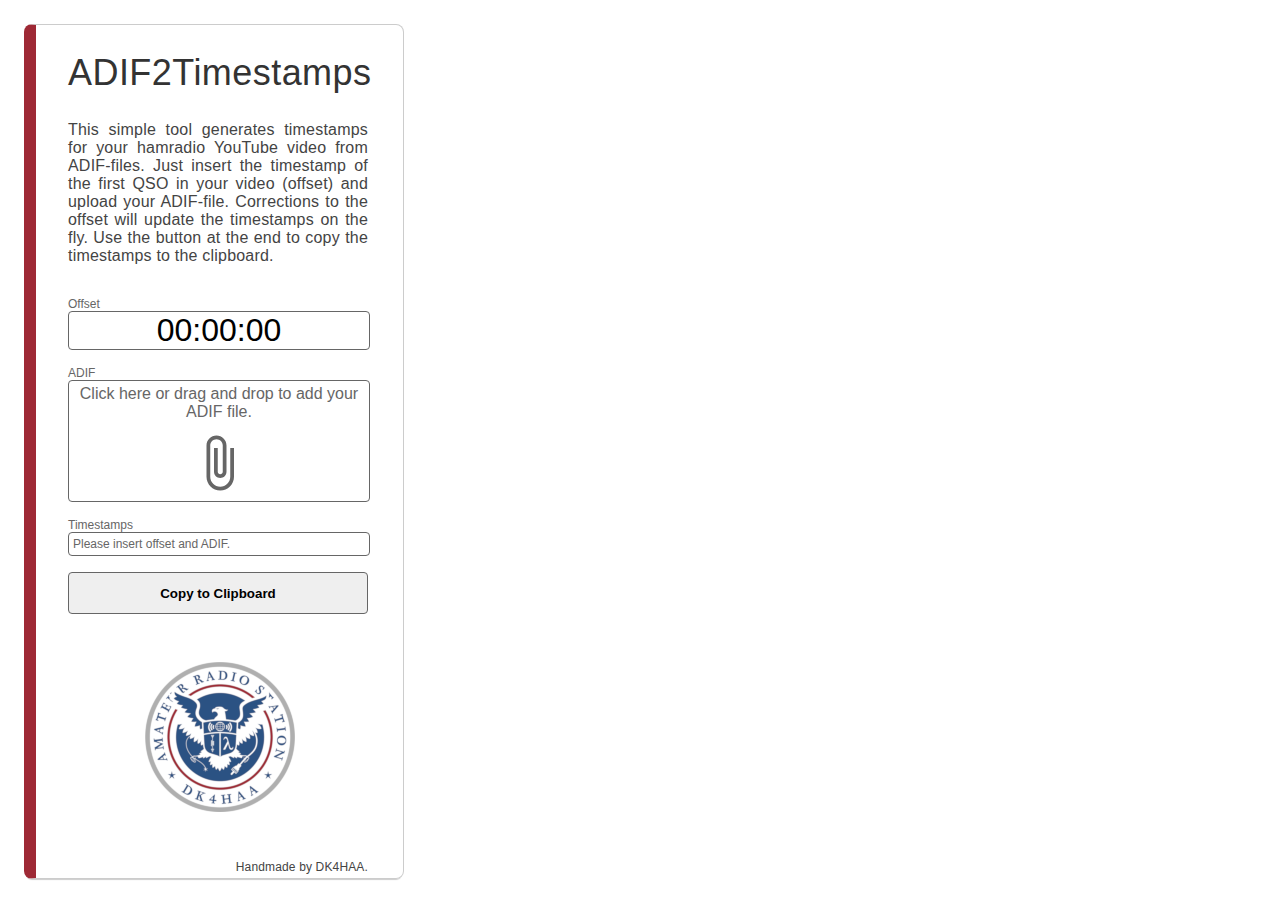
<file: adif2timestamps/index.html>
<!DOCTYPE html>
<html>
<head>
    <link rel="stylesheet" href="style.css">
    <script src="adif2timestamp.js"></script>
    <title>ADIF2Timestamps</title>
</head>
<body>
    <div id="container">
        <div id="title">ADIF2Timestamps</div>
  
        <div id="readme">This simple tool generates timestamps for your hamradio YouTube video from ADIF-files. Just insert the timestamp of the first QSO in your video (offset) and upload your ADIF-file. Corrections to the offset will update the timestamps on the fly. Use the button at the end to copy the timestamps to the clipboard.</div>

        <div class="label">Offset</div>
        <input type="text" id="offset" name="offset" placeholder="hh:mm:ss" value="00:00:00" onchange="update()" oninput="update()">

        <div class="label">ADIF</div>
        <div id="dropzone" ondrop="dropHandler(event);" ondragover="dragOverHandler(event);" ondragleave="dragLeaveHandler(event);" onclick="clickSelectFile()">
            <span>Click here or drag and drop to add your ADIF file.</span>
    
            <svg id="paperclip" xmlns="http://www.w3.org/2000/svg" viewBox="0 0 24 24" role="img" aria-hidden="true" class="v-icon__svg"><path d="M16.5,6V17.5C16.5,19.71 14.71,21.5 12.5,21.5C10.29,21.5 8.5,19.71 8.5,17.5V5C8.5,3.62 9.62,2.5 11,2.5C12.38,2.5 13.5,3.62 13.5,5V15.5C13.5,16.05 13.05,16.5 12.5,16.5C11.95,16.5 11.5,16.05 11.5,15.5V6H10V15.5C10,16.88 11.12,18 12.5,18C13.88,18 15,16.88 15,15.5V5C15,2.79 13.21,1 11,1C8.79,1 7,2.79 7,5V17.5C7,20.54 9.46,23 12.5,23C15.54,23 18,20.54 18,17.5V6H16.5Z"></path></svg>
        </div>

        <input type="file" id="file" name="file" onchange="readFile(this.files[0]);">
        <textarea id="adif" name="adif" rows="4" cols="10"></textarea>
  
        <div class="label">Timestamps</div>
        <div id="timestamps"><span>Please insert offset and ADIF.</span></div>
  
        <button id="copy" onclick="copyTimestampsToClipboard()">Copy to Clipboard</button> 
  
        <img id="seal" src="DK4HAA_seal.png" alt="DK4HAA" />
        <div id="madeby">Handmade by DK4HAA.</div>
    </div>
</body>
</html>
</file>
<file: adif2timestamps/style.css>
* {
    font-family:Roboto, Helvetica Neue, Arial, Helvetica, sans-serif;
}

#container {
    display:inline-block;
    margin:1rem;
    border-radius:8px;
    border:1px solid #ccc;
    box-shadow:0px 3px 1px -2px rgba(0, 0, 0, 0.2);
    border-left:12px solid #9e2935;
}

#title {
    margin:2rem;
    font-size:2.25rem;
    font-weight:500;
    letter-spacing:.0125em;
    line-height:2rem;
    color:#333;
    text-align:center;
}

#readme {
    margin:2rem;
    width:300px;
    letter-spacing:.0125em;
    text-align:justify;
    color:#444;
}

.label {
    display:block;
    margin:1rem 0rem 0rem 2rem;
    font-size:0.75rem;
    color:#666;
}

#offset {
    width:300px;
    margin:0rem 2rem;
    font-size:2rem;
    border-radius:4px;
    border:1px solid #666;
    text-align:center;
    padding:0;
}

#dropzone {
    width:300px;
    height:120px;
    margin:0rem 0rem 1rem 2rem;
    border:1px solid #666;
    border-radius:4px;
    text-align:center;
    transition:background-color 0.5s ease;
}

#dropzone:hover,
#dropzone.dragover {
    background-color:#2b5382;
    color:white;
}

#dropzone span {
    display:block;
    margin:0.25rem;
    color:#666;
}

#dropzone:hover span,
#dropzone.dragover span {
    color:white;
}

#dropzone #paperclip {
    fill:#666;
    height:60px;
    margin:0.5rem;
}

#dropzone:hover #paperclip,
#dropzone.dragover #paperclip {
    fill:white;
}

#file {
    display:none;
}

#adif {
    display:none;
}

#timestamps {
    border:1px solid #666;
    border-radius:4px;
    width:300px;
    margin:0rem 0rem 1rem 2rem;
    color:#666;
}

#timestamps span {
    font-size:0.75rem;
    display:block;
    margin:0.25rem;
}

#copy {
    width:300px;
    height:42px;
    margin:0rem 0rem 1rem 2rem;
    border:1px solid #666;
    border-radius:4px;
    font-weight:bold;
    transition:background-color 0.5s ease;
}

#copy:hover {
    background-color:#2b5382;
    color:white;
}

#copy.done {
    background-color:#2b825a;
    color:white;
}

#seal {
    display:block;
    margin:2rem auto;
}

#madeby {
    margin:3rem 2rem 0.25rem 2rem;
    width:300px;
    letter-spacing:.0125em;
    text-align:right;
    font-size:0.75rem;
    color:#444;
}
</file>
